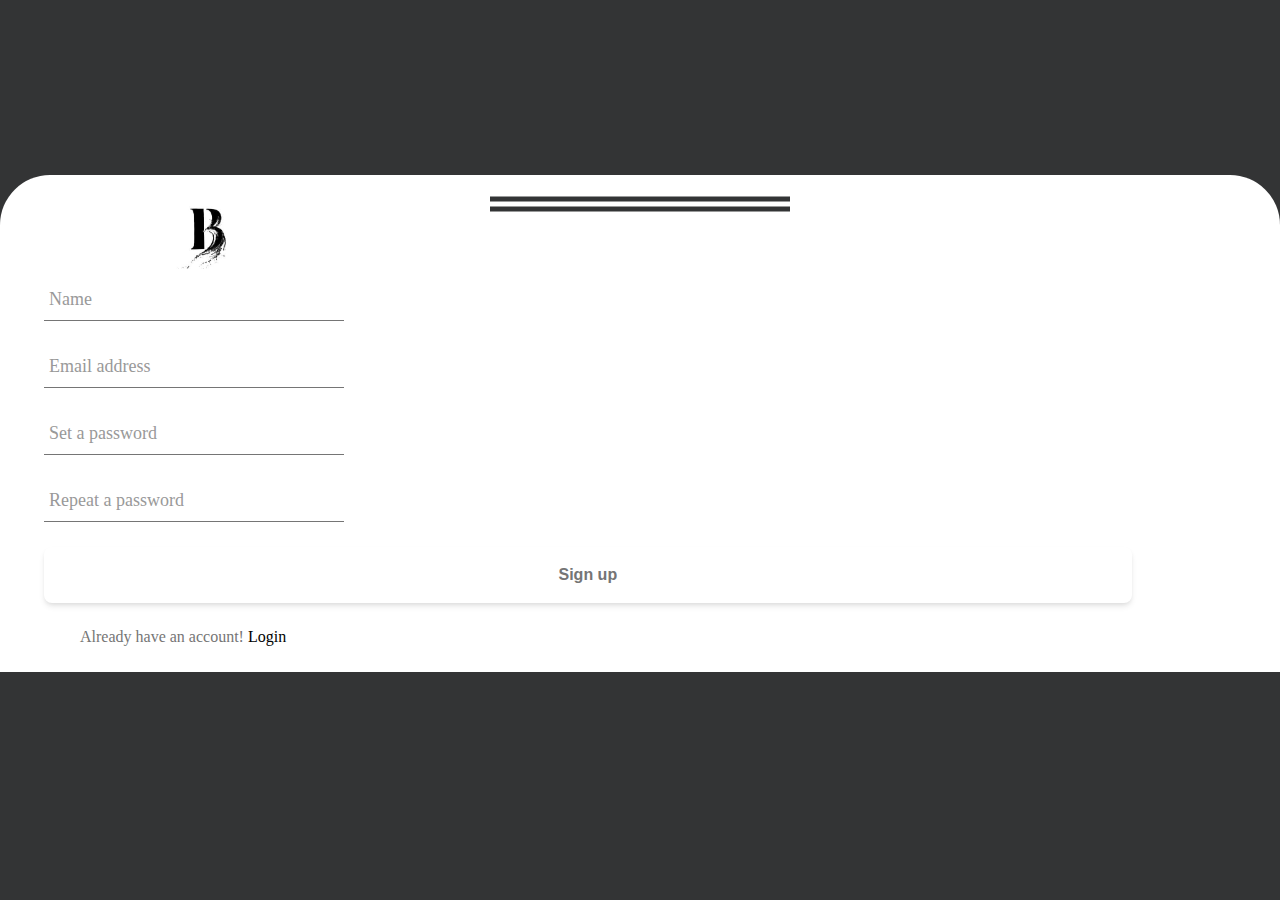
<file: html/index.html>
<!DOCTYPE html>
<html lang="en">
<head>
    <meta charset="UTF-8">
    <meta http-equiv="X-UA-Compatible" content="IE=edge">
    <meta name="viewport" content="width=device-width, initial-scale=1.0">
    <title>Bookshelf app</title>
    <link rel="stylesheet" href="../css/style.css">
</head>
<body>
    <div class="bookshelf_wrapper">
        <ul class="books_list">
          <li class="book_item first"></li>
          <li class="book_item second"></li>
          <li class="book_item third"></li>
          <li class="book_item fourth"></li>
          <li class="book_item fifth"></li>
          <li class="book_item sixth"></li>
        </ul>
        <div class="shelf"></div>
      </div>
   

   <div class="card">
    <form>
        <img src="../image/logo.png" alt="" class="logo_img">

        <div class="group">      
          <input type="text" required>
          <span class="highlight"></span>
          <span class="bar"></span>
          <label>Name</label>
        </div>
        <div class="group">      
          <input type="text" required>
          <span class="highlight"></span>
          <span class="bar"></span>
          <label>Email address</label>
        </div>
          
        <div class="group">      
          <input type="text" required>
          <span class="highlight"></span>
          <span class="bar"></span>
          <label> Set a  password</label>
        </div>
        <div class="group">      
          <input type="text" required>
          <span class="highlight"></span>
          <span class="bar"></span>
          <label>Repeat a password</label>
        </div>
        <button class="button-47"><p class="p_button">Sign up</p></button>
       </form>
       
      

    <p class="SignUp_p">Already have an account! <a href="index2.html" class="SignUp_a">Login</a></p>
   </div>

   <script src="../js/main.js"></script>
</body>
</html>
</file>
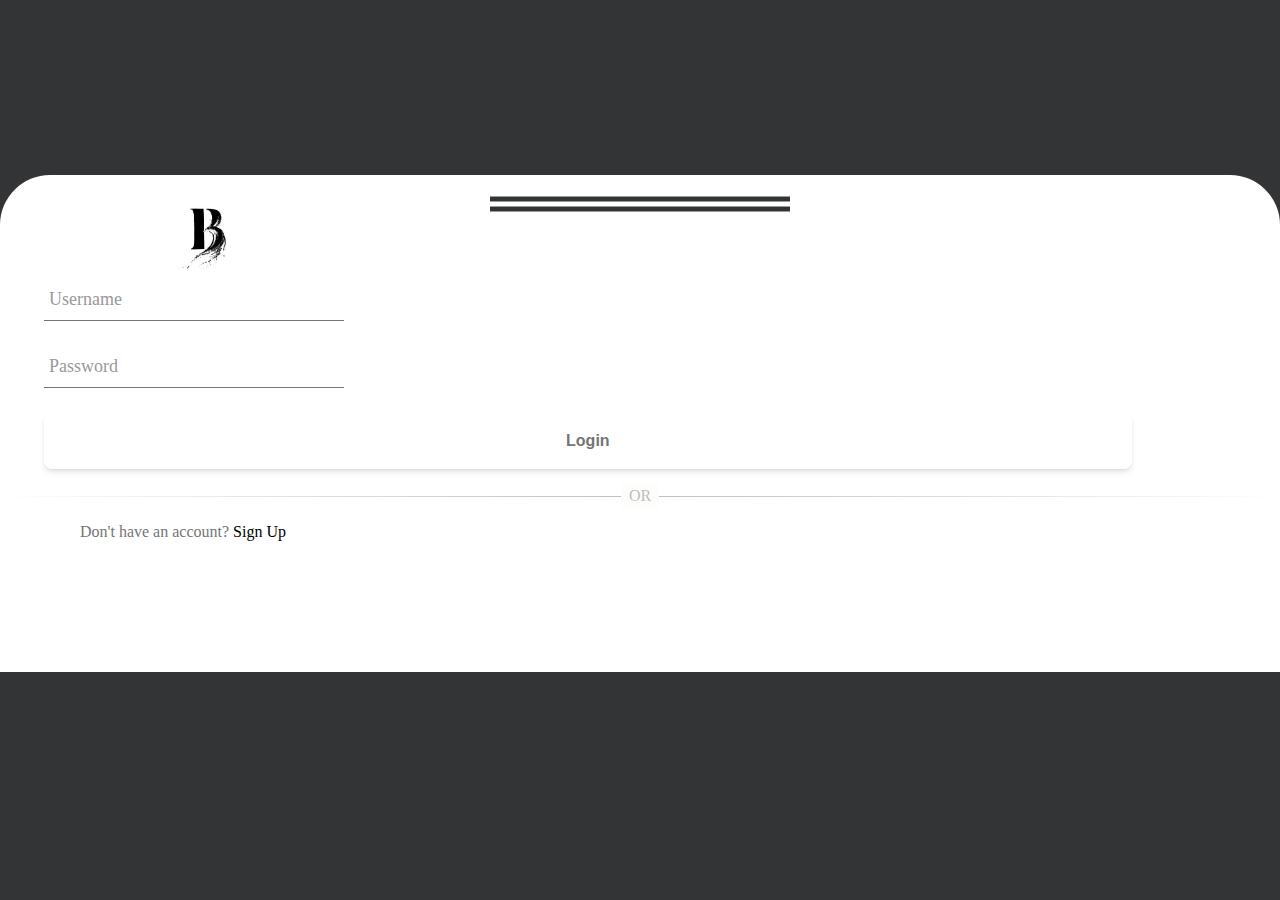
<file: html/index2.html>
<!DOCTYPE html>
<html lang="en">
<head>
    <meta charset="UTF-8">
    <meta http-equiv="X-UA-Compatible" content="IE=edge">
    <meta name="viewport" content="width=device-width, initial-scale=1.0">
    <title>Bookshelf app</title>
    <link rel="stylesheet" href="../css/style.css">
</head>
<body>
    <div class="bookshelf_wrapper">
        <ul class="books_list">
          <li class="book_item first"></li>
          <li class="book_item second"></li>
          <li class="book_item third"></li>
          <li class="book_item fourth"></li>
          <li class="book_item fifth"></li>
          <li class="book_item sixth"></li>
        </ul>
        <div class="shelf"></div>
      </div>
   

   <div class="card">
    <form>
        <img src="../image/logo.png" alt="" class="logo_img">

        <div class="group">      
          <input type="text" required>
          <span class="highlight"></span>
          <span class="bar"></span>
          <label>Username</label>
        </div>
          
        <div class="group">      
          <input type="text" required>
          <span class="highlight"></span>
          <span class="bar"></span>
          <label>Password</label>
        </div>
        <button class="button-47"><p class="p_button">Login</p></button>
       </form>
       <hr class="hr-text" data-content="OR">
      

    <p class="SignUp_p">Don't have an account? <a href="index.html" class="SignUp_a">Sign Up</a></p>
   </div>

   <script src="../js/main.js"></script>
</body>
</html>
</file>
<file: css/style.css>
* { padding: 0px;
    margin: 0px;
    box-sizing:border-box;
   }

    
/* basic stylings ------------------------------------------ */
body {
     background-color: #53B2C8;
    }
.container 		{ 
  font-family:'Roboto';
  width:600px; 
  margin:30px auto 0; 
  display:block; 
  background:#FFF;
  padding:10px 50px 50px;

}
.card {
    width: 100%;
    height: 497px;
    background-color: #FFF;
    margin-top: 170px;
    border-top-left-radius: 50px;
    border-top-right-radius: 50px;
}
h2 		 { 
  text-align:center; 
  margin-bottom:50px; 
}
h2 small { 
  font-weight:normal; 
  color:#888; 
  display:block; 
}
.footer 	{ text-align:center; }
.footer a  { color:#53B2C8; }

/* form starting stylings ------------------------------- */
.group 			  { 
  position:relative; 
  margin-bottom:25px; 
}
form {

    margin-left: 44px;
}
input 				{
   
  font-size:18px;
  padding:10px 10px 10px 5px;
  display:block;
  width:300px;
  border:none;
  border-bottom:1px solid #757575;
}
input:focus 		{ outline:none; }

/* LABEL ======================================= */
label 				 {
  color:#999; 
  font-size:18px;
  font-weight:normal;
  position:absolute;
  pointer-events:none;
  left:5px;
  top:10px;
  transition:0.2s ease all; 
  -moz-transition:0.2s ease all; 
  -webkit-transition:0.2s ease all;
}

/* active state */
input:focus ~ label, input:valid ~ label 		{
  top:-20px;
  font-size:14px;
  color:#757575;
}

/* BOTTOM BARS ================================= */
.bar 	{ position:relative; display:block; width:300px; }
.bar:before, .bar:after 	{
  content:'';
  height:2px; 
  width:0;
  bottom:1px; 
  position:absolute;
  background:#757575; 
  transition:0.2s ease all; 
  -moz-transition:0.2s ease all; 
  -webkit-transition:0.2s ease all;
}
.bar:before {
  left:50%;
}
.bar:after {
  right:50%; 
}

/* active state */
input:focus ~ .bar:before, input:focus ~ .bar:after {
  width:50%;
}

/* HIGHLIGHTER ================================== */
.highlight {
  position:absolute;
  height:60%; 
  width:100px; 
  top:25%; 
  left:0;
  pointer-events:none;
  opacity:0.5;
}

/* active state */
input:focus ~ .highlight {
  -webkit-animation:inputHighlighter 0.3s ease;
  -moz-animation:inputHighlighter 0.3s ease;
  animation:inputHighlighter 0.3s ease;
}

/* ANIMATIONS ================ */
@-webkit-keyframes inputHighlighter {
	from { background:#5264AE; }
  to 	{ width:0; background:transparent; }
}
@-moz-keyframes inputHighlighter {
	from { background:#5264AE; }
  to 	{ width:0; background:transparent; }
}
@keyframes inputHighlighter {
	from { background:#5264AE; }
  to 	{ width:0; background:transparent; }
}
.logo_img {
    height: 70px;
    width: 70px;
    margin-top: 30px;
    margin-left: 127px;
}


.hr-text {
  margin-bottom: 15px;
  line-height: 1em;
  position: relative;
  outline: 0;
  border: 0;
  color: black;
  text-align: center;
  height: 1.5em;
  opacity: .5;
}
  .hr-text:before {
    content: '';
    background: linear-gradient(to right, transparent, #818078, transparent);
    position: absolute;
    left: 0;
    top: 50%;
    width: 100%;
    height: 1px;
  }
  .hr-text:after {
    content: attr(data-content);
    position: relative;
    display: inline-block;
    color: black;

    padding: 0 .5em;
    line-height: 1.5em;
    color: #818078;
    background-color: #fcfcfa;
  }
  .button-47 {
    margin-bottom: 15px;
    color:#999 ;
    width: 88%;
    align-items: center;
    background: #fff;
    border: 0 solid #E2E8F0;
    box-shadow: 0 4px 6px -1px rgba(0, 0, 0, 0.1), 0 2px 4px -1px rgba(0, 0, 0, 0.06);
    box-sizing: border-box;
    color: #1A202C;
    display: inline-flex;
    font-family: Inter, sans-serif;
    font-size: 1rem;
    font-weight: 700;
    height: 56px;
    justify-content: center;
    line-height: 24px;
    overflow-wrap: break-word;
    padding: 24px;
    text-decoration: none;
    border-radius: 8px;
    cursor: pointer;
    user-select: none;
    -webkit-user-select: none;
    touch-action: manipulation;
  }
  .p_button {
    color: #757575;
  }


body {
  background-color: #333435;
  width: 100%;
  height: 100vh;
  margin: 0;
}
.bookshelf_wrapper {
  position: relative;
  top: 21%;
  left: 50%;
  transform: translate(-50%, -50%);
}
.books_list {
  margin: 0 auto;
  width: 300px;
  padding: 0;
}
.book_item {
  position: absolute;
  top: -120px;
  box-sizing: border-box;
  list-style: none;
  width: 40px;
  height: 120px;
  opacity: 0;
  background-color: #171718e1;
  border: 5px solid white;
  transform-origin: bottom left;
  transform: translateX(300px);
  animation: travel 2500ms linear infinite;
}
.book_item.first {
  top: -140px;
  height: 140px;
}
.book_item.first:before, .book_item.first:after {
  content: '';
  position: absolute;
  top: 10px;
  left: 0;
  width: 100%;
  height: 5px;
  background-color: white;
}
.book_item.first:after {
  top: initial;
  bottom: 10px;
}
.book_item.second:before, .book_item.fifth:before, .book_item.second:after, .book_item.fifth:after {
  box-sizing: border-box;
  content: '';
  position: absolute;
  top: 10px;
  left: 0;
  width: 100%;
  height: 17.5px;
  border-top: 5px solid white;
  border-bottom: 5px solid white;
}
.book_item.second:after, .book_item.fifth:after {
  top: initial;
  bottom: 10px;
}
.book_item.third:before, .book_item.third:after {
  box-sizing: border-box;
  content: '';
  position: absolute;
  top: 10px;
  left: 9px;
  width: 12px;
  height: 12px;
  border-radius: 50%;
  border: 5px solid white;
}
.book_item.third:after {
  top: initial;
  bottom: 10px;
}
.book_item.fourth {
  top: -130px;
  height: 130px;
}
.book_item.fourth:before {
  box-sizing: border-box;
  content: '';
  position: absolute;
  top: 46px;
  left: 0;
  width: 100%;
  height: 17.5px;
  border-top: 5px solid white;
  border-bottom: 5px solid white;
}
.book_item.fifth {
  top: -100px;
  height: 100px;
}
.book_item.sixth {
  top: -140px;
  height: 140px;
}
.book_item.sixth:before {
  box-sizing: border-box;
  content: '';
  position: absolute;
  bottom: 31px;
  left: 0px;
  width: 100%;
  height: 5px;
  background-color: white;
}
.book_item.sixth:after {
  box-sizing: border-box;
  content: '';
  position: absolute;
  bottom: 10px;
  left: 9px;
  width: 12px;
  height: 12px;
  border-radius: 50%;
  border: 5px solid white;
}
.book_item:nth-child(2) {
  animation-delay: 416.6666666667ms;
}
.book_item:nth-child(3) {
  animation-delay: 833.3333333333ms;
}
.book_item:nth-child(4) {
  animation-delay: 1250ms;
}
.book_item:nth-child(5) {
  animation-delay: 1666.6666666667ms;
}
.book_item:nth-child(6) {
  animation-delay: 2083.3333333333ms;
}
.shelf {
  width: 300px;
  height: 5px;
  margin: 0 auto;
  background-color: white;
  position: relative;
}
.shelf:before, .shelf:after {
  content: '';
  position: absolute;
  width: 100%;
  height: 100%;
  background: #333435;
  background-image: radial-gradient(#333435 30%, transparent 0);
  background-size: 10px 10px;
  background-position: 0 -2.5px;
  top: 200%;
  left: 0%;
  animation: move 250ms linear infinite;
}
.shelf:after {
  top: 400%;
  left: 0%
}
@keyframes move {
  from {
    background-position-x: 0;
 }
  to {
    background-position-x: 10px;
 }
}
@keyframes travel {
  0% {
    opacity: 0;
    transform: translateX(300px) rotateZ(0deg) scaleY(1);
 }
  6.5% {
    transform: translateX(279.5px) rotateZ(0deg) scaleY(1.1);
 }
  8.8% {
    transform: translateX(273.6px) rotateZ(0deg) scaleY(1);
 }
  10% {
    opacity: 1;
    transform: translateX(270px) rotateZ(0deg);
 }
  17.6% {
    transform: translateX(247.2px) rotateZ(-30deg);
 }
  45% {
    transform: translateX(165px) rotateZ(-30deg);
 }
  49.5% {
    transform: translateX(151.5px) rotateZ(-45deg);
 }
  61.5% {
    transform: translateX(115.5px) rotateZ(-45deg);
 }
  67% {
    transform: translateX(99px) rotateZ(-60deg);
 }
  76% {
    transform: translateX(72px) rotateZ(-60deg);
 }
  83.5% {
    opacity: 1;
    transform: translateX(49.5px) rotateZ(-90deg);
 }
  90% {
    opacity: 0;
 }
  100% {
    opacity: 0;
    transform: translateX(0px) rotateZ(-90deg);
 }
}
.SignUp_p{
  color: #757575;
  margin: 10px 80px;
}
.SignUp_a {
  text-decoration: none;
  color: black;
}
</file>
